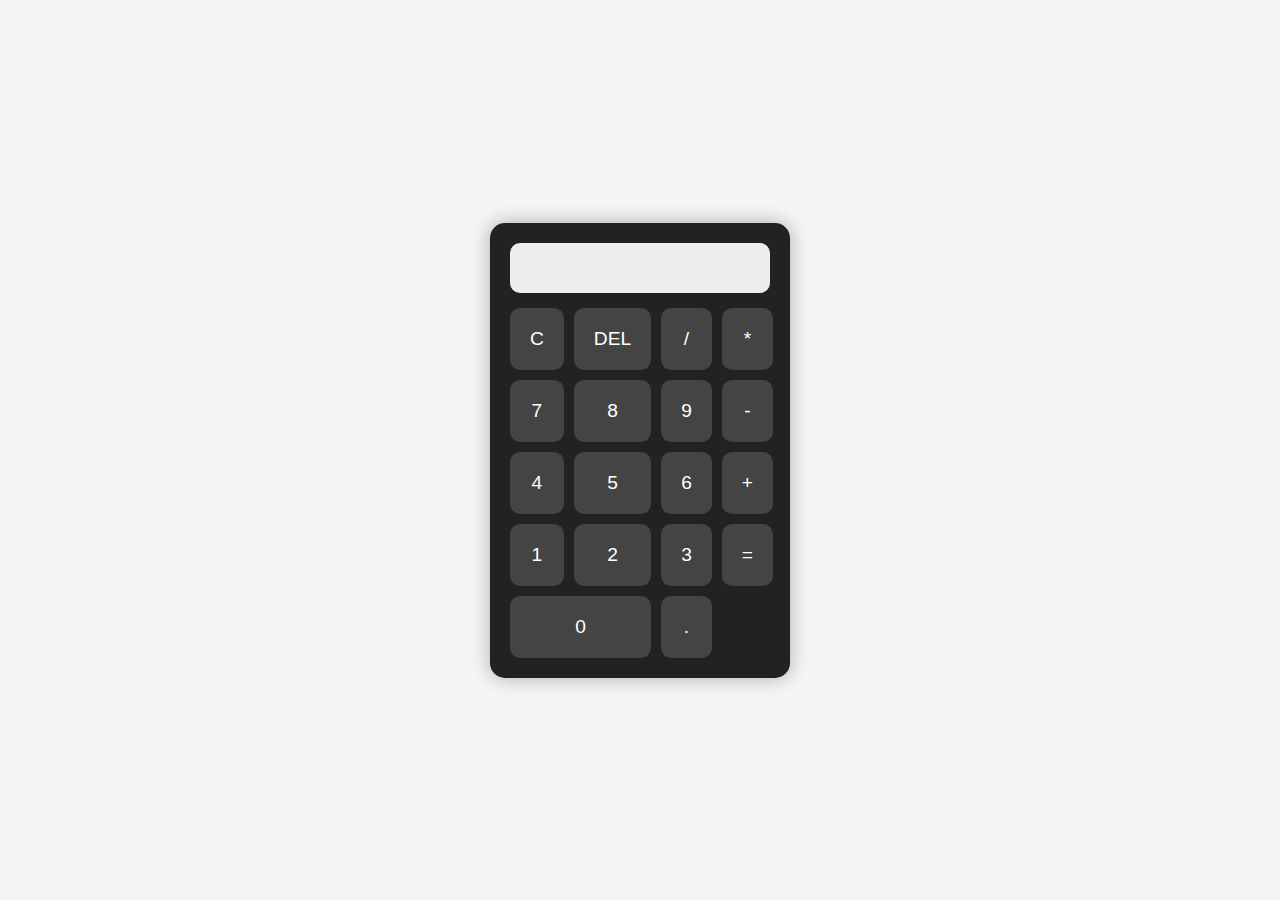
<file: Project2_Calculator/index.html>
<!DOCTYPE html>
<html lang="en">
<head>
  <meta charset="UTF-8" />
  <meta name="viewport" content="width=device-width, initial-scale=1.0"/>
  <title>Simple Calculator</title>
  <link rel="stylesheet" href="style.css" />
</head>
<body>
  <div class="calculator">
    <input type="text" id="display" disabled />
    <div class="buttons">
      <button onclick="clearDisplay()">C</button>
      <button onclick="deleteLast()">DEL</button>
      <button onclick="appendValue('/')">/</button>
      <button onclick="appendValue('*')">*</button>

      <button onclick="appendValue('7')">7</button>
      <button onclick="appendValue('8')">8</button>
      <button onclick="appendValue('9')">9</button>
      <button onclick="appendValue('-')">-</button>

      <button onclick="appendValue('4')">4</button>
      <button onclick="appendValue('5')">5</button>
      <button onclick="appendValue('6')">6</button>
      <button onclick="appendValue('+')">+</button>

      <button onclick="appendValue('1')">1</button>
      <button onclick="appendValue('2')">2</button>
      <button onclick="appendValue('3')">3</button>
      <button onclick="calculate()">=</button>

      <button onclick="appendValue('0')" class="zero">0</button>
      <button onclick="appendValue('.')">.</button>
    </div>
  </div>

  <script src="script.js"></script>
</body>
</html>
</file>
<file: Project2_Calculator/style.css>
* {
  margin: 0;
  padding: 0;
  box-sizing: border-box;
  font-family: 'Segoe UI', sans-serif;
}

body {
  height: 100vh;
  background: #f5f5f5;
  display: flex;
  justify-content: center;
  align-items: center;
}

.calculator {
  background: #222;
  padding: 20px;
  border-radius: 15px;
  box-shadow: 0 0 20px rgba(0, 0, 0, 0.3);
  width: 300px;
}

#display {
  width: 100%;
  height: 50px;
  font-size: 1.5rem;
  margin-bottom: 15px;
  padding: 10px;
  text-align: right;
  border: none;
  border-radius: 10px;
  background: #eee;
}

.buttons {
  display: grid;
  grid-template-columns: repeat(4, 1fr);
  gap: 10px;
}

button {
  padding: 20px;
  font-size: 1.2rem;
  border: none;
  border-radius: 10px;
  background: #444;
  color: #fff;
  cursor: pointer;
  transition: background 0.2s ease;
}

button:hover {
  background: #666;
}

button.zero {
  grid-column: span 2;
}
</file>
